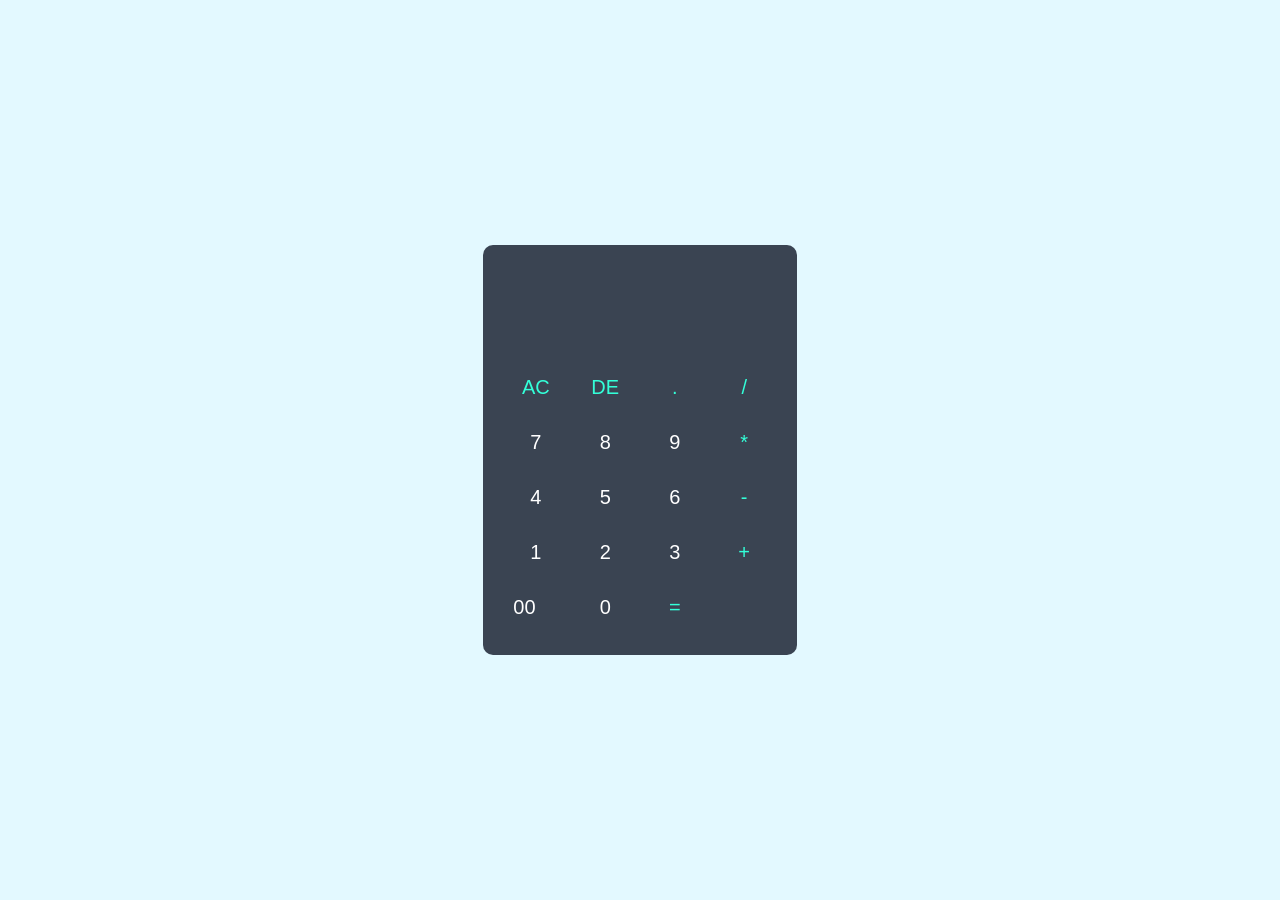
<file: index.html>
<!DOCTYPE html>
<html lang="en">
<head>
    <meta charset="UTF-8">
    <meta name="viewport" content="width=device-width, initial-scale=1.0">
    <title>calculator using javascript - easy tutorial</title>
    <link rel="stylesheet" href="java.css">
    
</head>
<body>
   <div class="container">
    <div class="calculator">
        <form name="calcform">
            <div class="display"> 
                <input type="text" name="display " id="display">
            </div>
            <div> 
                <input type="button" value="AC" onclick="display.value = '' " class="operator">
                <input type="button" value="DE" onclick="display.value = display.value.toString().slice(0,-1)" class="operator">
                <input type="button" value="."  onclick="display.value += '.' " class="operator">
                <input type="button" value="/"  onclick="display.value += '/' " class="operator">
            </div>
            <div>
                <input type="button" value="7" onclick="display.value += '7' ">
                <input type="button" value="8" onclick="display.value += '8' ">
                <input type="button" value="9" onclick="display.value += '9' ">
                <input type="button" value="*" onclick="display.value += '*' " class="operator">
            </div>
            <div>
                <input type="button" value="4" onclick="display.value += '4' ">
                <input type="button" value="5" onclick="display.value += '5' ">
                <input type="button" value="6" onclick="display.value += '6' ">
                <input type="button" value="-" onclick="display.value += '-' " class="operator">
            </div>
            <div>
                <input type="button" value="1" onclick="display.value += '1' ">
                <input type="button" value="2" onclick="display.value += '2' ">
                <input type="button" value="3" onclick="display.value += '3' ">
                <input type="button" value="+" onclick="display.value += '+' " class="operator">
            </div>
             <div>
                <input type=" button" value="00" onclick="display.value += '00' ">
                <input type="button" value="0" onclick="display.value += '0' ">
                <input type="button" value="=" onclick="display.value = eval(display.value)" class="equal operator">
            </div>
        </form>
    </div>
   </div>
</body>
</html>
</file>
<file: java.css>
*{
    margin:0;
    padding: 0;
    font-family: 'poppins',sans-serif;
    box-sizing: border-box;
}
.container{
    width: 100%;
    height: 100vh;
    background: #e3f9ff;
    display: flex;
    align-items: center;
    justify-content: center;
}
.calculator{
    background: #3a4452;
    padding: 20px;
    border-radius: 10px;

}
.calculator form input{
    border: 0;
    outline: 0;
    width: 45px;
    height: 35px;
    border-radius: 10px;
    box-shadow: -8px -8px -15px rgba(255,255,255,0.1),5px 5px -15px rgba(0,0,0,0-2);
    background: transparent;
    font-size: 20px;
    color: #fff;
    cursor: pointer;
    margin: 10px;
}
form  .display{
    display: flex;
    justify-content: flex-end;
    margin: 20px 0;
    
}
form  .display{
    text-align: right;
    flex: 1;
    font-size: 45px;
    box-shadow: none;
}
form input .equal{
    width: 145px;
}
form input.operator{
    color: #33ffd8;
}
</file>
